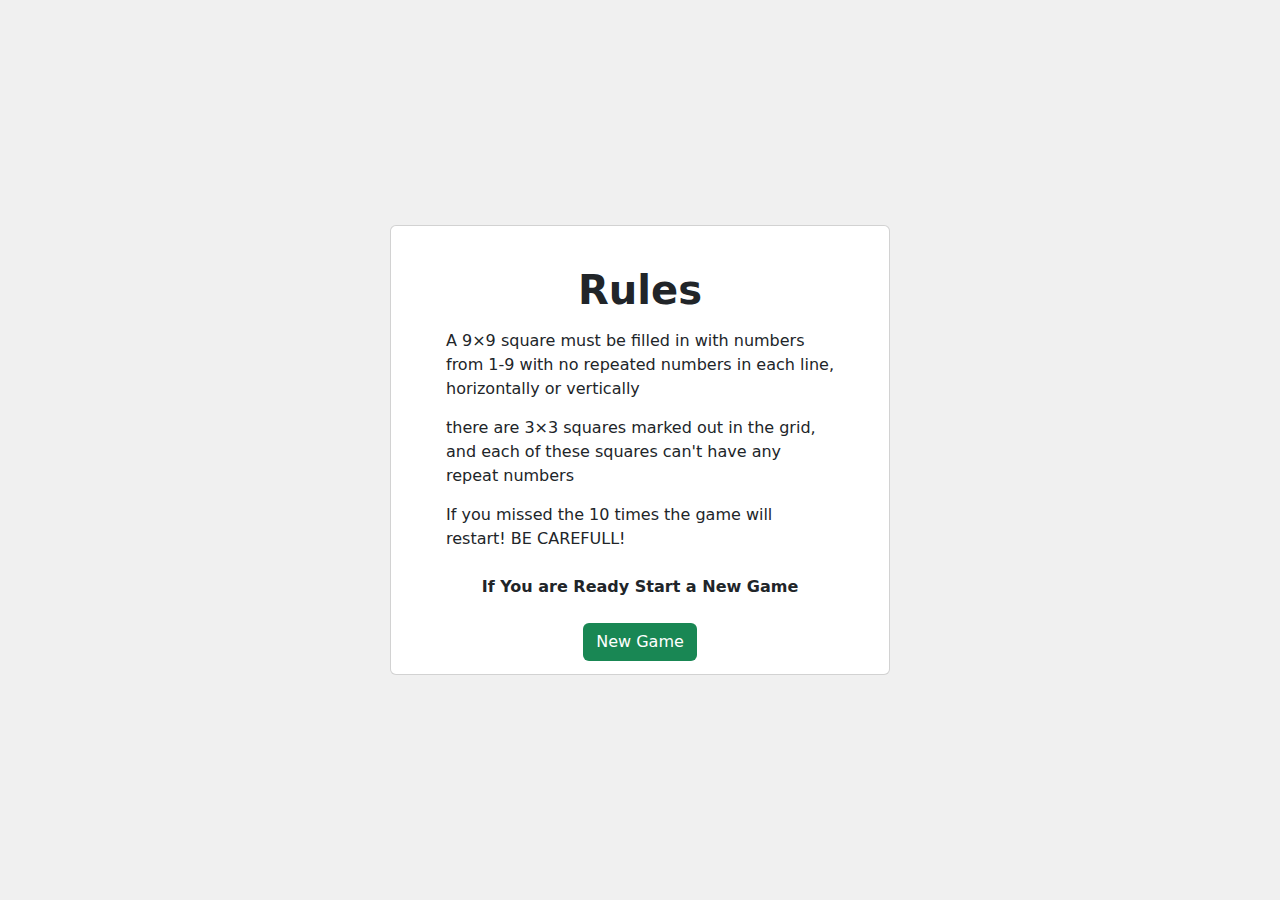
<file: index.html>
<!DOCTYPE html>
<html lang="en">

<head>
    <meta charset="UTF-8">
    <meta name="viewport" content="width=device-width, initial-scale=1.0">
    <title>Sudoku</title>
    <link href="https://cdn.jsdelivr.net/npm/bootstrap@5.3.3/dist/css/bootstrap.min.css" rel="stylesheet"
        integrity="sha384-QWTKZyjpPEjISv5WaRU9OFeRpok6YctnYmDr5pNlyT2bRjXh0JMhjY6hW+ALEwIH" crossorigin="anonymous">
    <style>
        body {
            height: 100vb;
            display: flex;
            justify-content: center;
            align-items: center;
            background-color: #f0f0f0;
        }
        .content {
            width: 500px;
            height: 450px;
        }
        ul{
            padding-left: 0;
            margin: 0 0 1rem;
        }
        li{
            margin: 15px;
            list-style-type: none;
        }
        .new-game:hover{
            background-color: #115837 !important;
        }
        a{
            color: white;
            text-decoration: none;
        }
        @media (max-width:768px){
            .content {
                width: 360px;
                height: 530px;
            }
        }
    </style>
</head>

<body>
    <div class="content card text-center p-4">
        <div class="card-body">
            <h1 class="fw-semibold">Rules</h1>
            <ul class="text-start">
                <li>A 9×9 square must be filled in with numbers from 1-9 with no repeated numbers in each line,
                    horizontally
                    or
                    vertically</li>
                <li>there are 3×3 squares marked out in the grid, and each of these squares can't have any repeat
                    numbers</li>
                <li>If you missed the 10 times the game will restart! BE CAREFULL!</li>
            </ul>
            <p class="fw-semibold m-4">If You are Ready Start a New Game</p>
            <div class="btn new-game bg-success" style="color: white;"><a href="Sudoku.html">New Game</a>
            </div>
        </div>
    </div>
    <script src="https://cdn.jsdelivr.net/npm/bootstrap@5.3.3/dist/js/bootstrap.bundle.min.js"
        integrity="sha384-YvpcrYf0tY3lHB60NNkmXc5s9fDVZLESaAA55NDzOxhy9GkcIdslK1eN7N6jIeHz"
        crossorigin="anonymous"></script>
</body>

</html>
</file>
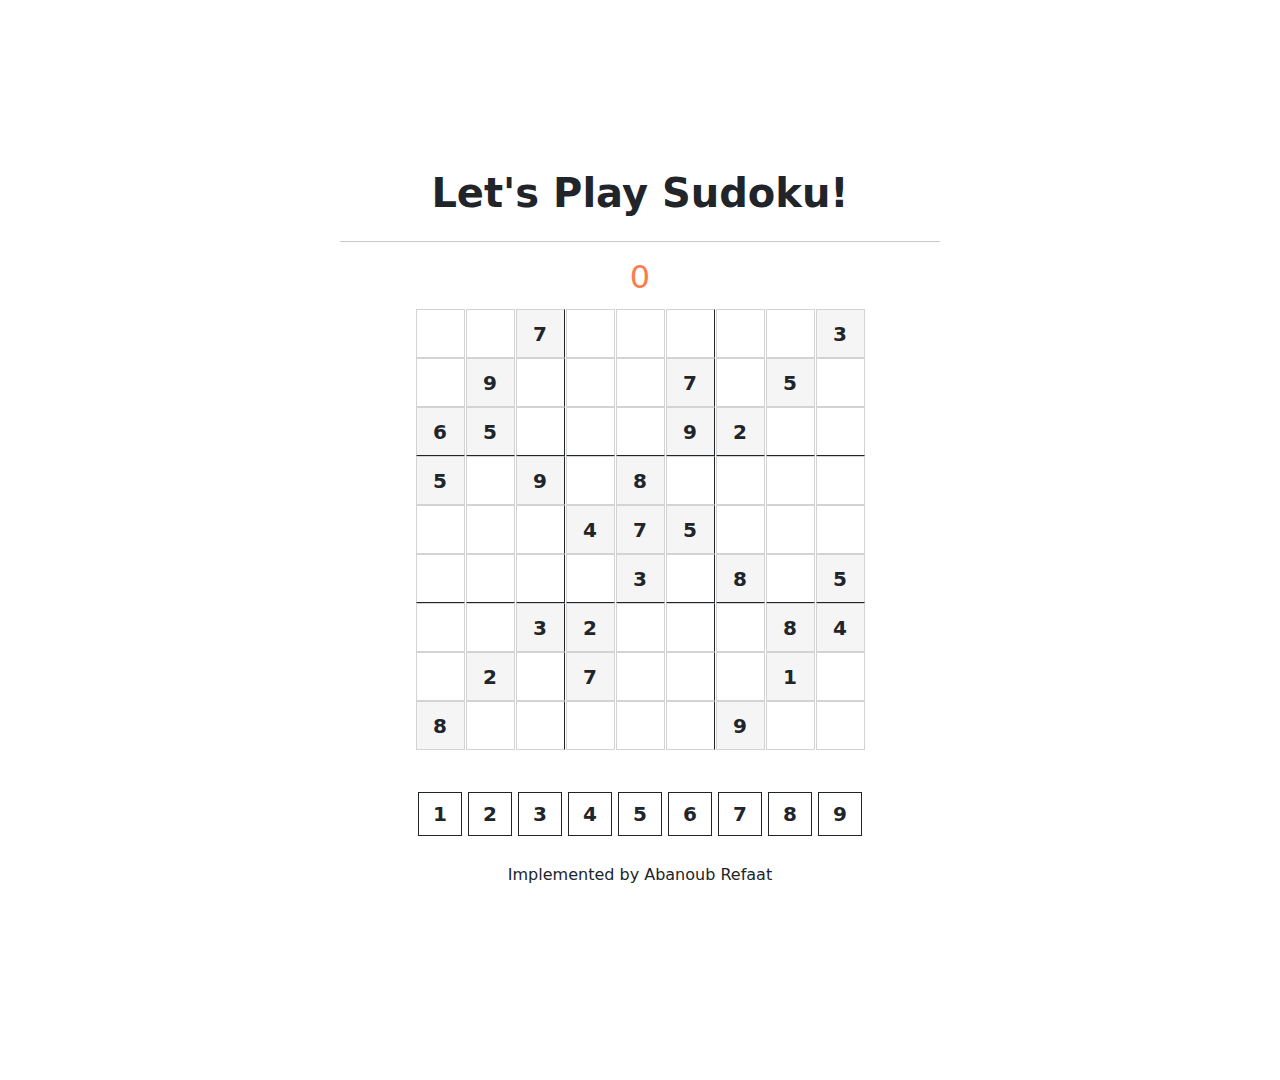
<file: Sudoku.html>
<!DOCTYPE html>
<html lang="en">

<head>
    <meta charset="UTF-8">
    <meta name="viewport" content="width=device-width initial-scale=1.0 user-scalable=no">
    <title>Sudoku</title>
    <link rel="stylesheet" href="Sudoku.css">
    <link href="https://cdn.jsdelivr.net/npm/bootstrap@5.3.3/dist/css/bootstrap.min.css" rel="stylesheet"
        integrity="sha384-QWTKZyjpPEjISv5WaRU9OFeRpok6YctnYmDr5pNlyT2bRjXh0JMhjY6hW+ALEwIH" crossorigin="anonymous">
    <script src="Sudoku.js"></script>
</head>

<body>
    <div id="blank-screen">
        <div class="lose-msg p-4 text-center">
            <h2>You Missed 10 Times!</h2>
            <br>
            <p>If you want to try again click New Game</p>
            <br>
            <div class="btn bg-success"><a href="index.html">New Game</a></div>
        </div>
    </div>
    <main id= "main-content" class="content justify-content-center align-items-center text-center">
        <h1 class="fw-bold">Let's Play Sudoku!</h1>
        <hr>
        <h2 id="errors">0</h2>
        <div id="board"></div>
        <br>
        <div id="digits"></div>
        <p class="m-4">Implemented by Abanoub Refaat</p>         
    </main>
    <script src="https://cdn.jsdelivr.net/npm/bootstrap@5.3.3/dist/js/bootstrap.bundle.min.js"
        integrity="sha384-YvpcrYf0tY3lHB60NNkmXc5s9fDVZLESaAA55NDzOxhy9GkcIdslK1eN7N6jIeHz"
        crossorigin="anonymous"></script>

</body>

</html>
</file>
<file: Sudoku.css>
body{
    height: 120vb;
    background-color: #f0f0f0;
    display: flex;
    flex-direction: column;
    justify-content: center;
    align-items: center;
}
.content{
    display: flex;
    flex-direction: column;
}
hr {
    width: 600px;
}
#errors{
    color: rgb(252, 124, 78);
}
#board {
    display: flex;
    justify-content: center;
    align-items: center;
    flex-direction: column;
    flex-wrap: wrap;
    width: 450px;
    height: 450px;
    margin-bottom: 10px;
}
.tile {
    width: 49px;
    height: 49px;
    border: 1px solid lightgray;
    font-size: 20px;
    font-weight: bold;
    display: flex;
    justify-content: center;
    align-items: center;
}
#digits{
    display: flex;
    flex-wrap: wrap;
    width: 450px;
    height: 50px;
}
.number{
    width: 44px;
    height: 44px;
    border: 1px solid #212529;
    margin: 3px;
    font-size: 20px;
    font-weight: bold;
    display: flex;
    justify-content: center;
    align-items: center;
    cursor: pointer;

}
.number-selected {
    background-color: rgb(173, 173, 173);
}
.tile-start{
    background-color: whitesmoke;
}
.h-line {
    border-bottom: 1px solid #212529;
}
.v-line{
    border-right: 1px solid #212529;
}
#blank-screen{
    display: none;
    width: 500px;
    height: 450px;
    border-radius: 12px;
    background-color: whitesmoke;
    z-index: 1;

}
#blank-screen a{
    color: white;
    text-decoration: none;
}
@media (max-width: 768px) {
    hr {
        width: 350px;
    }
    #board {
        width: 335px;
        height: 335px;
    }
    #digits {
        width: 335px;
    }
    .number{
        width: 35px;
        height: 35px;
        margin: 1px;
        font-size: 15px;
    }
    .tile{
        width: 37px;
        height: 37px;
    }
    p{
        font-size: 12px;
    }
    #blank-screen {
        width: 350px;
    }
}
</file>
